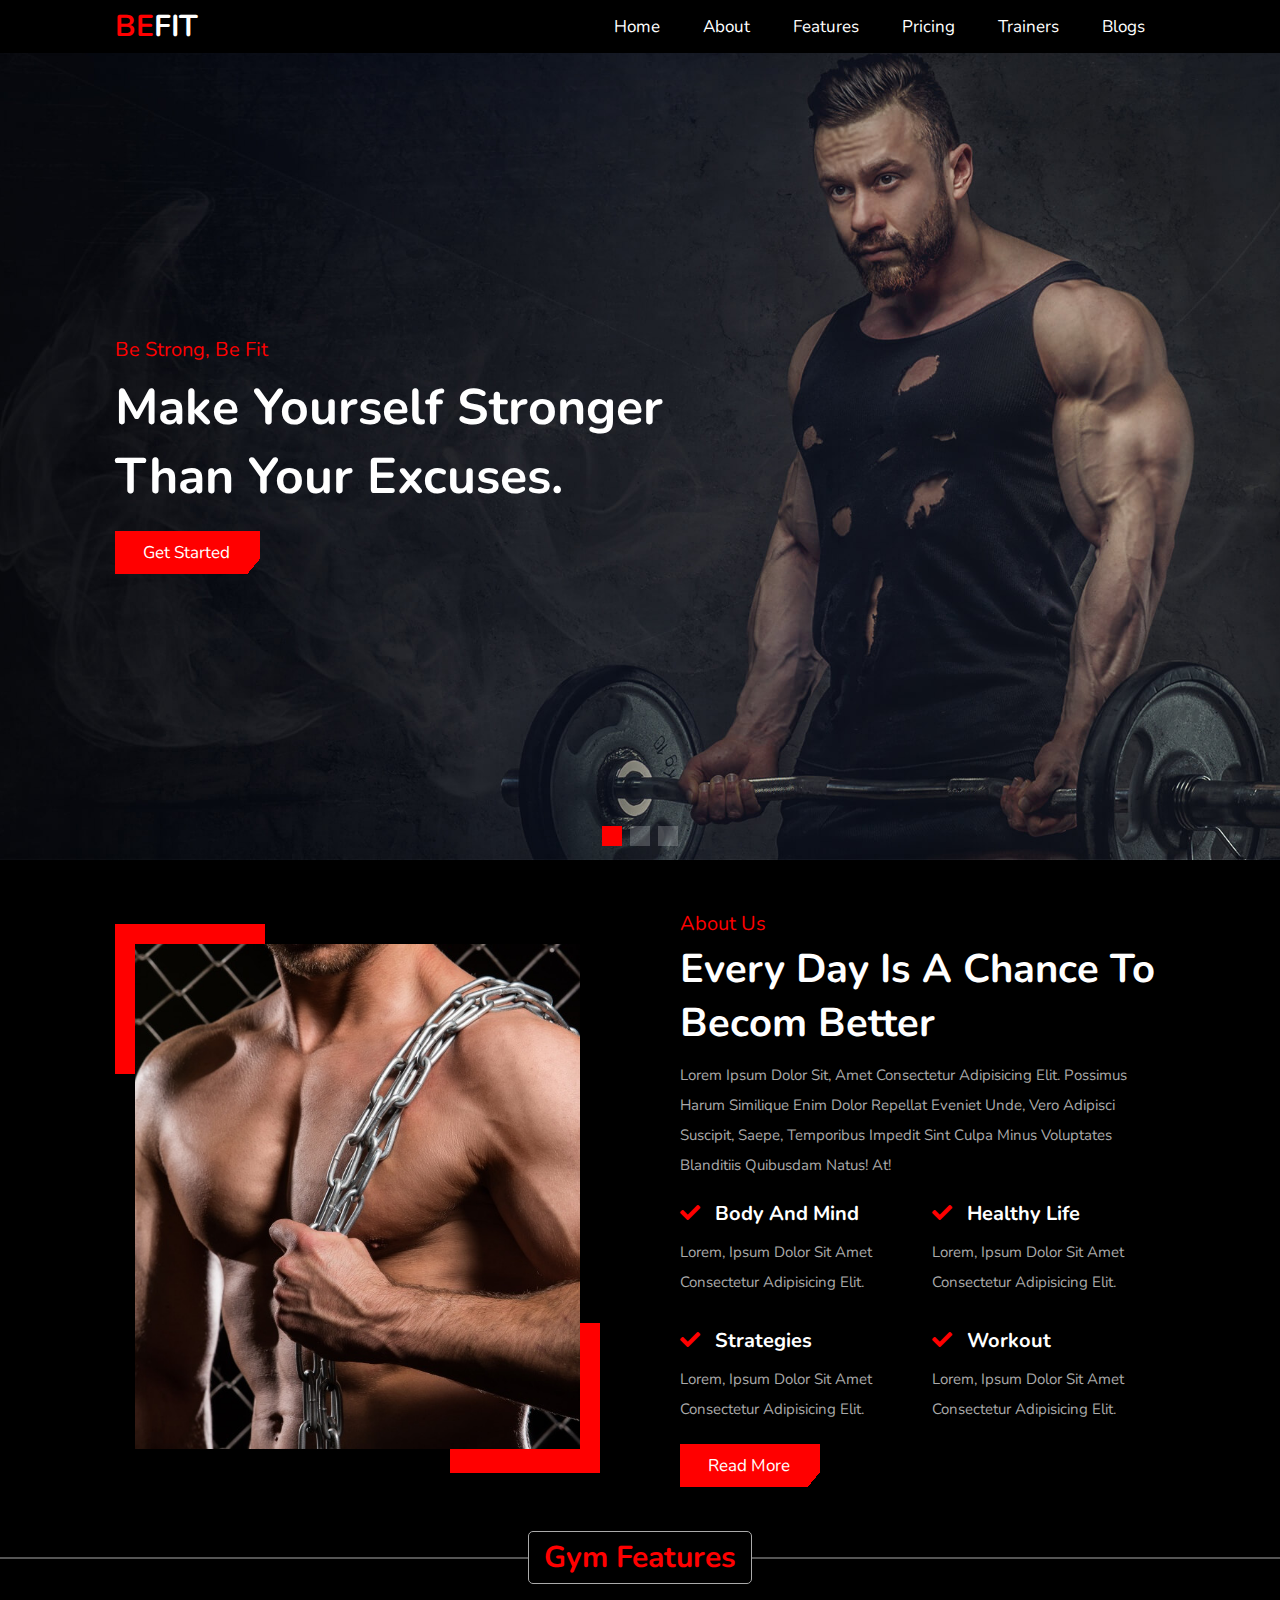
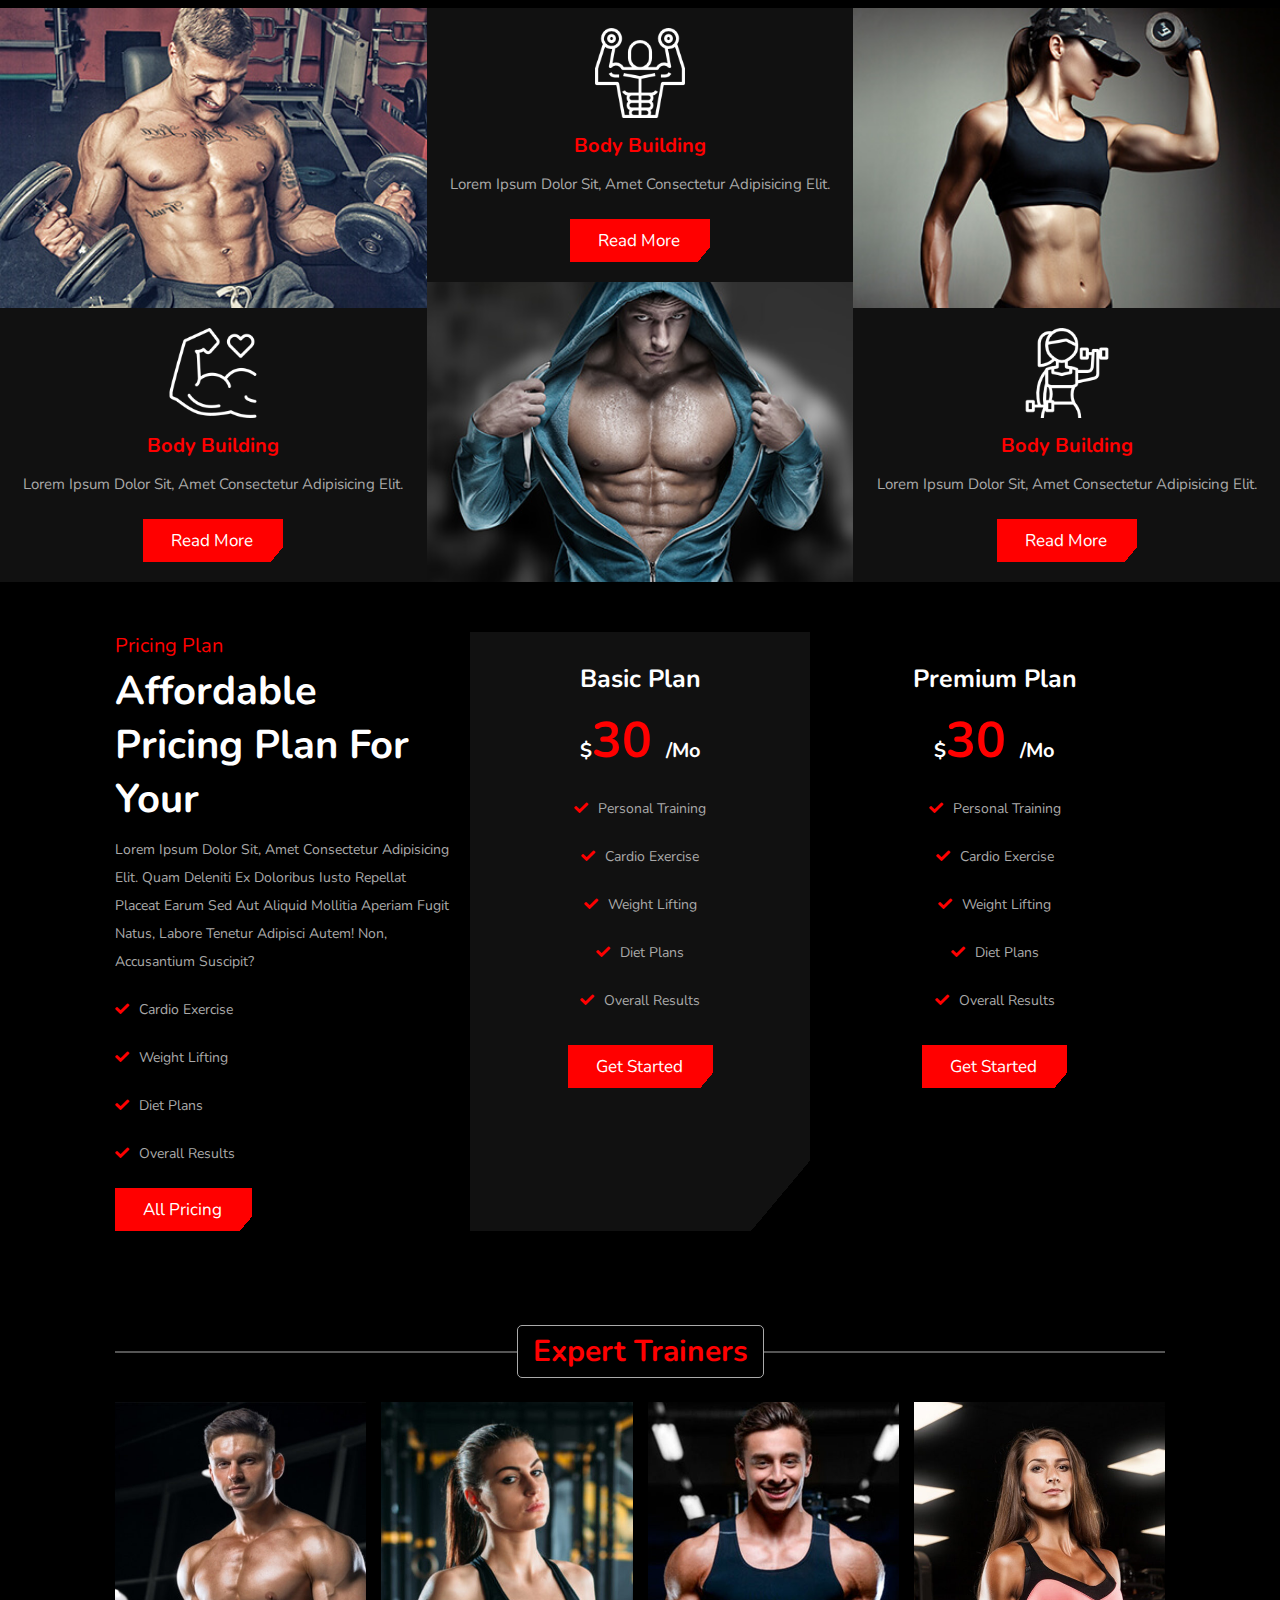
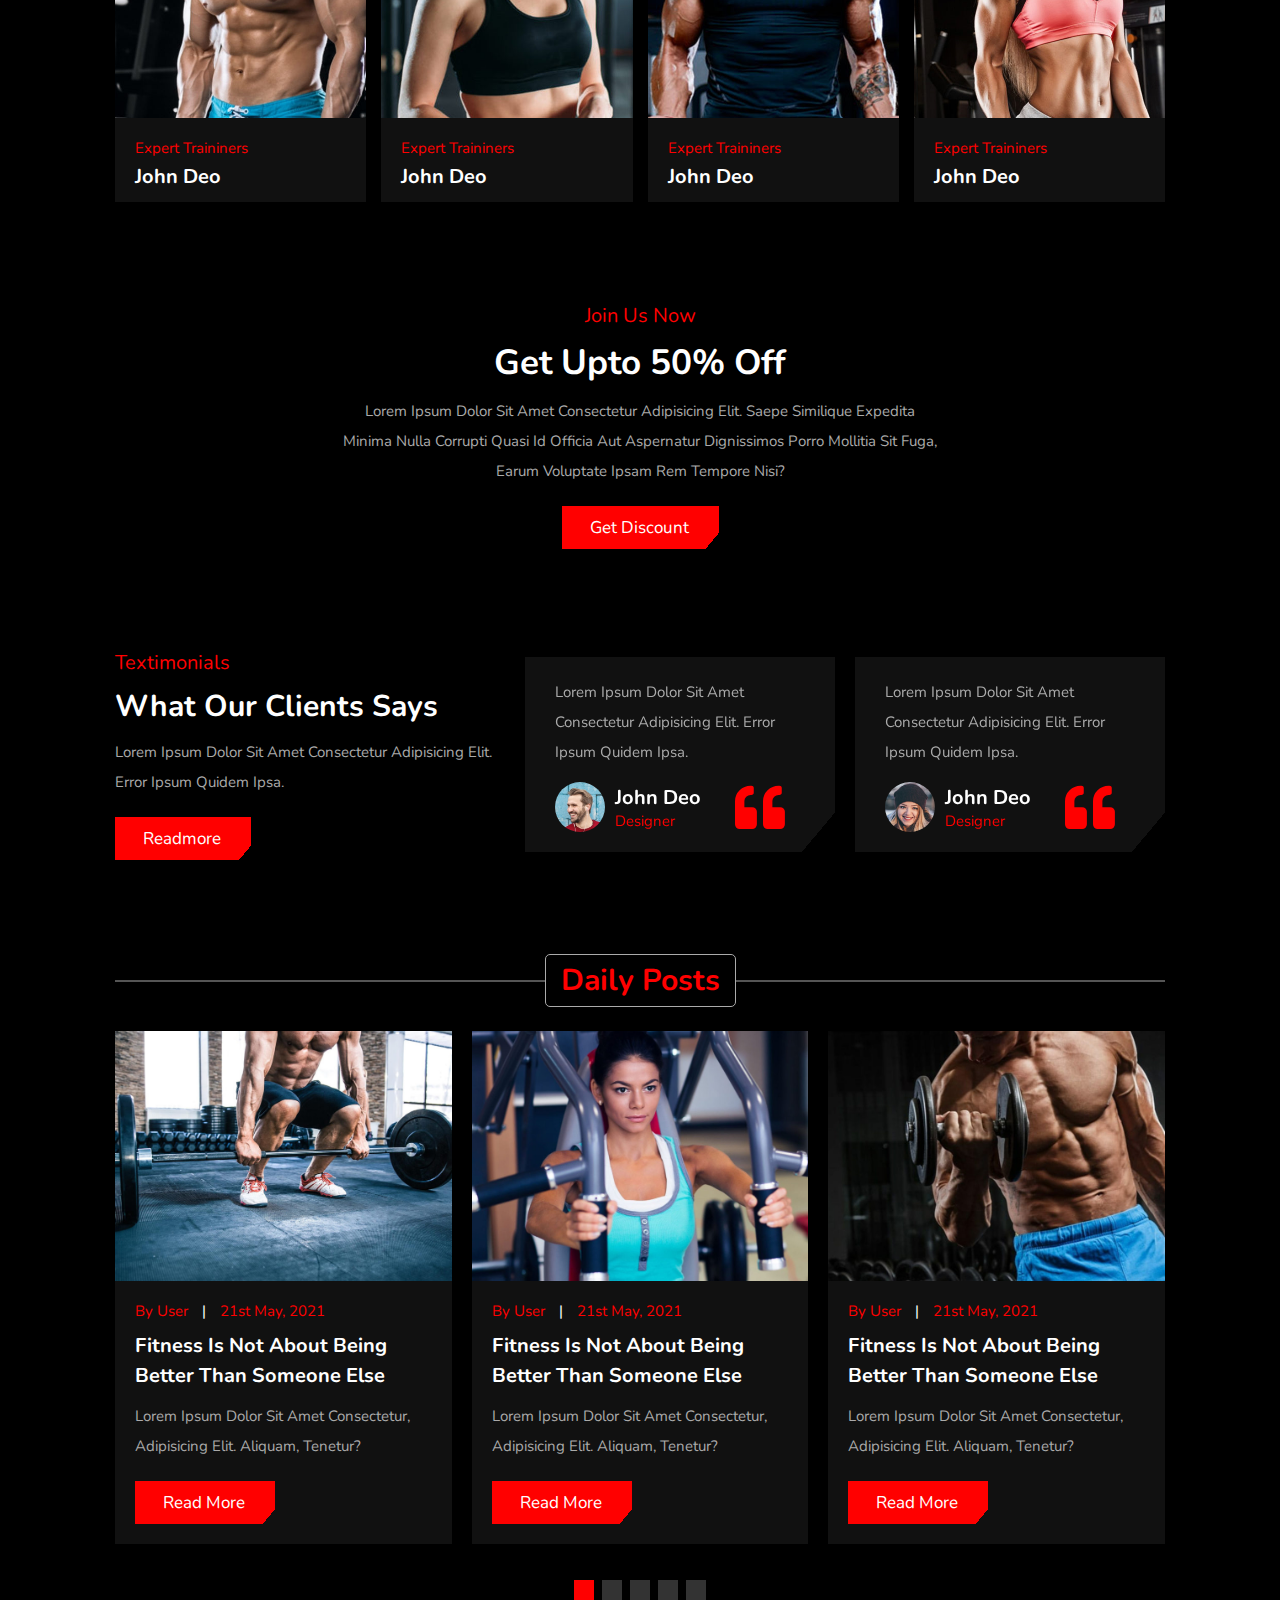
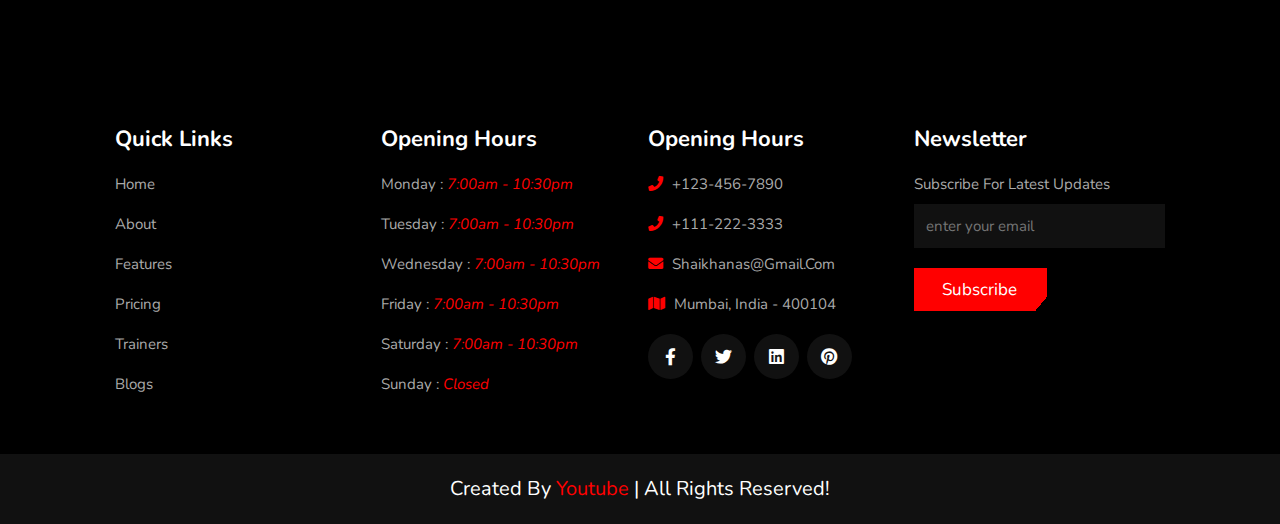
<file: landing/index.html>
<!DOCTYPE html>
<html lang="en">

<head>
  <meta charset="UTF-8" />
  <meta http-equiv="X-UA-Compatible" content="IE=edge" />
  <meta name="viewport" content="width=device-width, initial-scale=1.0" />
  <title>Document</title>

  <!-- font awesome cdn link  -->
  <link rel="stylesheet" href="https://cdnjs.cloudflare.com/ajax/libs/font-awesome/5.15.4/css/all.min.css" />
  <!-- Swiper cdn link  -->
  <link rel="stylesheet" href="https://unpkg.com/swiper@8/swiper-bundle.min.css" />
  <!-- css  -->
  <link rel="stylesheet" href="css/style.css" />
</head>

<body>
  <!-- header section starts      -->

  <header class="header">
    <a href="#" class="logo"> <span>BE</span>FIT </a>

    <div id="menu-btn" class="fas fa-bars"></div>

    <nav class="navbar">
      <a href="#home">home</a>
      <a href="#about">about</a>
      <a href="#features">features</a>
      <a href="#pricing">pricing</a>
      <a href="#trainers">trainers</a>
      <a href="#blogs">blogs</a>
    </nav>
  </header>

  <!-- header section ends     -->

  <!-- home section starts  -->

  <section class="home" id="home">
    <div class="swiper home-slider">
      <div class="swiper-wrapper">
        <div class="swiper-slide slide" style="background: url(images/home-bg-1.jpg) no-repeat">
          <div class="content">
            <span>be strong, be fit</span>
            <h3>Make yourself stronger than your excuses.</h3>
            <a href="#" class="btn">get started</a>
          </div>
        </div>

        <div class="swiper-slide slide" style="background: url(images/home-bg-2.jpg) no-repeat">
          <div class="content">
            <span>be strong, be fit</span>
            <h3>Make yourself stronger than your excuses.</h3>
            <a href="#" class="btn">get started</a>
          </div>
        </div>

        <div class="swiper-slide slide" style="background: url(images/home-bg-3.jpg) no-repeat">
          <div class="content">
            <span>be strong, be fit</span>
            <h3>Make yourself stronger than your excuses.</h3>
            <a href="#" class="btn">get started</a>
          </div>
        </div>
      </div>

      <div class="swiper-pagination"></div>
    </div>
  </section>

  <!-- home section ends -->

  <!-- about section starts  -->

  <section class="about" id="about">

    <div class="image">
      <img src="images/about-img.jpg" alt="">
    </div>

    <div class="content">
      <span>about us</span>
      <h3 class="title">Every day is a chance to becom better</h3>
      <p>Lorem ipsum dolor sit, amet consectetur adipisicing elit. Possimus harum similique enim dolor repellat eveniet
        unde, vero adipisci suscipit, saepe, temporibus impedit sint culpa minus voluptates blanditiis quibusdam natus!
        At!</p>
      <div class="box-container">
        <div class="box">
          <h3><i class="fas fa-check"></i>body and mind</h3>
          <p>Lorem, ipsum dolor sit amet consectetur adipisicing elit.</p>
        </div>
        <div class="box">
          <h3><i class="fas fa-check"></i>healthy life</h3>
          <p>Lorem, ipsum dolor sit amet consectetur adipisicing elit.</p>
        </div>
        <div class="box">
          <h3><i class="fas fa-check"></i>strategies</h3>
          <p>Lorem, ipsum dolor sit amet consectetur adipisicing elit.</p>
        </div>
        <div class="box">
          <h3><i class="fas fa-check"></i>workout</h3>
          <p>Lorem, ipsum dolor sit amet consectetur adipisicing elit.</p>
        </div>
      </div>
      <a href="" class="btn">read more</a>
    </div>

  </section>

  <!-- about section ends  -->

  <!-- features section starts  -->
  <div class="features" id="features">
    <h1 class="heading"><span>gym features</span></h1>
    <div class="box-container">

      <div class="box">
        <div class="image">
          <img src="images/f-img-1.jpg" alt="">
        </div>
        <div class="content">
          <img src="images/icon-1.png" alt="">
          <h3>body building</h3>
          <p>Lorem ipsum dolor sit, amet consectetur adipisicing elit.</p>
          <a href="#" class="btn">read more</a>
        </div>
      </div>

      <div class="box second">
        <div class="image">
          <img src="images/f-img-2.jpg" alt="">
        </div>
        <div class="content">
          <img src="images/icon-2.png" alt="">
          <h3>body building</h3>
          <p>Lorem ipsum dolor sit, amet consectetur adipisicing elit.</p>
          <a href="#" class="btn">read more</a>
        </div>
      </div>

      <div class="box">
        <div class="image">
          <img src="images/f-img-3.jpg" alt="">
        </div>
        <div class="content">
          <img src="images/icon-3.png" alt="">
          <h3>body building</h3>
          <p>Lorem ipsum dolor sit, amet consectetur adipisicing elit.</p>
          <a href="#" class="btn">read more</a>
        </div>
      </div>

    </div>

  </div>
  <!-- features section ends  -->

  <!-- spricing section starts -->

  <section class="pricing" id="pricing">

    <div class="information">
      <span>pricing plan</span>
      <h3>affordable pricing plan for your</h3>
      <p>Lorem ipsum dolor sit, amet consectetur adipisicing elit. Quam deleniti ex doloribus iusto repellat placeat
        earum sed aut aliquid mollitia aperiam fugit natus, labore tenetur adipisci autem! Non, accusantium suscipit?
      </p>
      <p><i class="fas fa-check"></i>cardio exercise</p>
      <p><i class="fas fa-check"></i>weight lifting</p>
      <p><i class="fas fa-check"></i>diet plans</p>
      <p><i class="fas fa-check"></i>overall results</p>
      <a href="#" class="btn">all pricing</a>
    </div>

    <div class="plan basic">
      <h3>basic plan</h3>
      <div class="price"><span>$</span>30 <span>/mo</span></div>
      <div class="list">
        <p><i class="fas fa-check"></i>personal training</p>
        <p><i class="fas fa-check"></i>cardio exercise</p>
        <p><i class="fas fa-check"></i>weight lifting</p>
        <p><i class="fas fa-check"></i>diet plans</p>
        <p><i class="fas fa-check"></i>overall results</p>
      </div>
      <a href="#" class="btn">get started</a>
    </div>


    <div class="plan">
      <h3>premium plan</h3>
      <div class="price"><span>$</span>30 <span>/mo</span></div>
      <div class="list">
        <p><i class="fas fa-check"></i>personal training</p>
        <p><i class="fas fa-check"></i>cardio exercise</p>
        <p><i class="fas fa-check"></i>weight lifting</p>
        <p><i class="fas fa-check"></i>diet plans</p>
        <p><i class="fas fa-check"></i>overall results</p>
      </div>
      <a href="#" class="btn">get started</a>
    </div>
  </section>

  <!-- spricing section ends -->

  <!-- trainers section starts -->

  <section class="trainers" id="trainers">
    <h1 class="heading"><span>expert trainers</span></h1>

    <div class="box-container">

      <div class="box">
        <img src="images/trainer-1.jpg" alt="">
        <div class="content">
          <span>expert traininers</span>
          <h3>john deo</h3>
          <div class="share">
            <a href="#" class="fab fa-facebook-f"></a>
            <a href="#" class="fab fa-twitter"></a>
            <a href="#" class="fab fa-pinterest"></a>
            <a href="#" class="fab fa-linkedin"></a>
          </div>
        </div>
      </div>

      <div class="box">
        <img src="images/trainer-2.jpg" alt="">
        <div class="content">
          <span>expert traininers</span>
          <h3>john deo</h3>
          <div class="share">
            <a href="#" class="fab fa-facebook-f"></a>
            <a href="#" class="fab fa-twitter"></a>
            <a href="#" class="fab fa-pinterest"></a>
            <a href="#" class="fab fa-linkedin"></a>
          </div>
        </div>
      </div>

      <div class="box">
        <img src="images/trainer-3.jpg" alt="">
        <div class="content">
          <span>expert traininers</span>
          <h3>john deo</h3>
          <div class="share">
            <a href="#" class="fab fa-facebook-f"></a>
            <a href="#" class="fab fa-twitter"></a>
            <a href="#" class="fab fa-pinterest"></a>
            <a href="#" class="fab fa-linkedin"></a>
          </div>
        </div>
      </div>

      <div class="box">
        <img src="images/trainer-4.jpg" alt="">
        <div class="content">
          <span>expert traininers</span>
          <h3>john deo</h3>
          <div class="share">
            <a href="#" class="fab fa-facebook-f"></a>
            <a href="#" class="fab fa-twitter"></a>
            <a href="#" class="fab fa-pinterest"></a>
            <a href="#" class="fab fa-linkedin"></a>
          </div>
        </div>
      </div>

    </div>
  </section>

  <!-- trainers section ends -->

  <!-- baner section starts -->
  <section class="banner">

    <span>join us now</span>
    <h3>get upto 50% off</h3>
    <p>Lorem ipsum dolor sit amet consectetur adipisicing elit. Saepe similique expedita minima nulla corrupti quasi id
      officia aut aspernatur dignissimos porro mollitia sit fuga, earum voluptate ipsam rem tempore nisi?</p>
    <a href="#" class="btn">get discount</a>

  </section>

  <!-- baner section ends -->

  <!-- review section starts  -->

  <section class="review">

    <div class="information">
      <span>textimonials</span>
      <h3>what our clients says</h3>
      <p>Lorem ipsum dolor sit amet consectetur adipisicing elit. Error ipsum quidem ipsa.</p>
      <a href="#" class="btn">readmore</a>
    </div>

    <div class="swiper review-slider">
      <div class="swiper-wrapper">

        <div class="swiper-slide slide">
          <p>Lorem ipsum dolor sit amet consectetur adipisicing elit. Error ipsum quidem ipsa.</p>
          <div class="user">
            <img src="images/pic-1.png" alt="">
            <div class="info">
              <h3>john deo</h3>
              <span>designer</span>
            </div>
            <i class="fas fa-quote-left"></i>
          </div>
        </div>

        <div class="swiper-slide slide">
          <p>Lorem ipsum dolor sit amet consectetur adipisicing elit. Error ipsum quidem ipsa.</p>
          <div class="user">
            <img src="images/pic-2.png" alt="">
            <div class="info">
              <h3>john deo</h3>
              <span>designer</span>
            </div>
            <i class="fas fa-quote-left"></i>
          </div>
        </div>

        <div class="swiper-slide slide">
          <p>Lorem ipsum dolor sit amet consectetur adipisicing elit. Error ipsum quidem ipsa.</p>
          <div class="user">
            <img src="images/pic-3.png" alt="">
            <div class="info">
              <h3>john deo</h3>
              <span>designer</span>
            </div>
            <i class="fas fa-quote-left"></i>
          </div>
        </div>

        <div class="swiper-slide slide">
          <p>Lorem ipsum dolor sit amet consectetur adipisicing elit. Error ipsum quidem ipsa.</p>
          <div class="user">
            <img src="images/pic-4.png" alt="">
            <div class="info">
              <h3>john deo</h3>
              <span>designer</span>
            </div>
            <i class="fas fa-quote-left"></i>
          </div>
        </div>

      </div>
    </div>

  </section>

  <!-- review section ends  -->

  <!-- blogs section ends  -->

  <section class="blogs" id="blogs">

    <h1 class="heading"> <span>daily posts</span> </h1>

    <div class="swiper blogs-slider">

      <div class="swiper-wrapper">

        <div class="swiper-slide slide">
          <div class="image">
            <img src="images/blog-1.jpg" alt="">
          </div>
          <div class="content">
            <div class="link"> <a href="#">by user</a> <span>|</span> <a href="#">21st may, 2021</a> </div>
            <h3>fitness is not about being better than someone else</h3>
            <p>Lorem ipsum dolor sit amet consectetur, adipisicing elit. Aliquam, tenetur?</p>
            <a href="#" class="btn">read more</a>
          </div>
        </div>

        <div class="swiper-slide slide">
          <div class="image">
            <img src="images/blog-2.jpg" alt="">
          </div>
          <div class="content">
            <div class="link"> <a href="#">by user</a> <span>|</span> <a href="#">21st may, 2021</a> </div>
            <h3>fitness is not about being better than someone else</h3>
            <p>Lorem ipsum dolor sit amet consectetur, adipisicing elit. Aliquam, tenetur?</p>
            <a href="#" class="btn">read more</a>
          </div>
        </div>

        <div class="swiper-slide slide">
          <div class="image">
            <img src="images/blog-3.jpg" alt="">
          </div>
          <div class="content">
            <div class="link"> <a href="#">by user</a> <span>|</span> <a href="#">21st may, 2021</a> </div>
            <h3>fitness is not about being better than someone else</h3>
            <p>Lorem ipsum dolor sit amet consectetur, adipisicing elit. Aliquam, tenetur?</p>
            <a href="#" class="btn">read more</a>
          </div>
        </div>

        <div class="swiper-slide slide">
          <div class="image">
            <img src="images/blog-4.jpg" alt="">
          </div>
          <div class="content">
            <div class="link"> <a href="#">by user</a> <span>|</span> <a href="#">21st may, 2021</a> </div>
            <h3>fitness is not about being better than someone else</h3>
            <p>Lorem ipsum dolor sit amet consectetur, adipisicing elit. Aliquam, tenetur?</p>
            <a href="#" class="btn">read more</a>
          </div>
        </div>

        <div class="swiper-slide slide">
          <div class="image">
            <img src="images/blog-5.jpg" alt="">
          </div>
          <div class="content">
            <div class="link"> <a href="#">by user</a> <span>|</span> <a href="#">21st may, 2021</a> </div>
            <h3>fitness is not about being better than someone else</h3>
            <p>Lorem ipsum dolor sit amet consectetur, adipisicing elit. Aliquam, tenetur?</p>
            <a href="#" class="btn">read more</a>
          </div>
        </div>

      </div>

      <div class="swiper-pagination"></div>

    </div>

  </section>

  <!-- blogs section ends  -->

  <!-- footer section starts  -->

  <section class="footer">
    <div class="box-container">

      <div class="box">
        <h3>quick links</h3>
        <a class="links" href="#home">home</a>
        <a class="links" href="#about">about</a>
        <a class="links" href="#features">features</a>
        <a class="links" href="#pricing">pricing</a>
        <a class="links" href="#trainers">trainers</a>
        <a class="links" href="#blogs">blogs</a>
      </div>

      <div class="box">
        <h3>opening hours</h3>
        <p> monday : <i> 7:00am - 10:30pm </i> </p>
        <p> tuesday : <i> 7:00am - 10:30pm </i> </p>
        <p> wednesday : <i> 7:00am - 10:30pm </i> </p>
        <p> friday : <i> 7:00am - 10:30pm </i> </p>
        <p> saturday : <i> 7:00am - 10:30pm </i> </p>
        <p> sunday : <i> closed </i> </p>
      </div>

      <div class="box">
        <h3>opening hours</h3>
        <p> <i class="fas fa-phone"></i> +123-456-7890 </p>
        <p> <i class="fas fa-phone"></i> +111-222-3333 </p>
        <p> <i class="fas fa-envelope"></i> shaikhanas@gmail.com </p>
        <p> <i class="fas fa-map"></i> mumbai, india - 400104 </p>
        <div class="share">
          <a href="#" class="fab fa-facebook-f"></a>
          <a href="#" class="fab fa-twitter"></a>
          <a href="#" class="fab fa-linkedin"></a>
          <a href="#" class="fab fa-pinterest"></a>
        </div>
      </div>

      <div class="box">
        <h3>newsletter</h3>
        <p>subscribe for latest updates</p>
        <form action="">
          <input type="email" name="" class="email" placeholder="enter your email" id="">
          <input type="submit" value="subscribe" class="btn">
        </form>
      </div>


    </div>
  </section>
  <div class="credit"> created by <span>Youtube</span> | all rights reserved! </div>

  <!-- footer section ends  -->


  <!-- swiper js  -->
  <script src="https://unpkg.com/swiper@8/swiper-bundle.min.js"></script>
  <!-- js  -->
  <script src="js/script.js"></script>
</body>

</html>
</file>
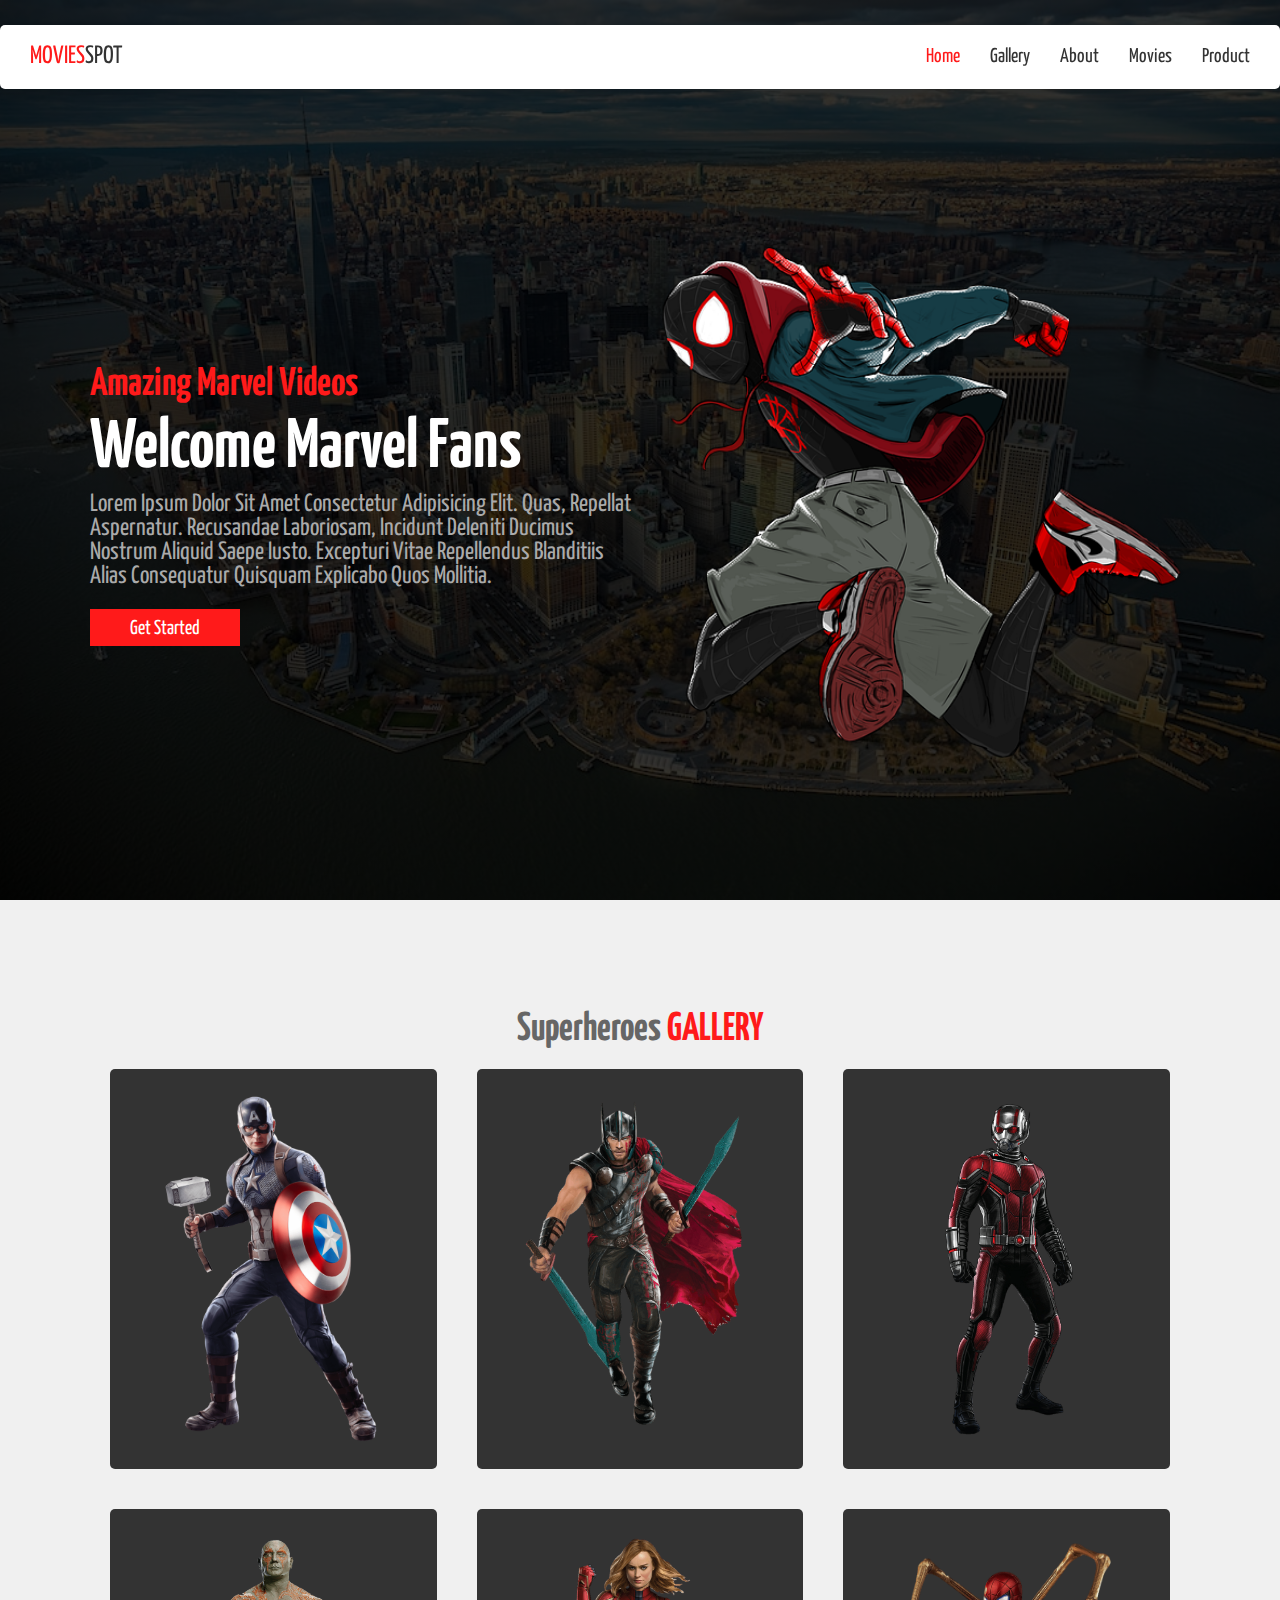
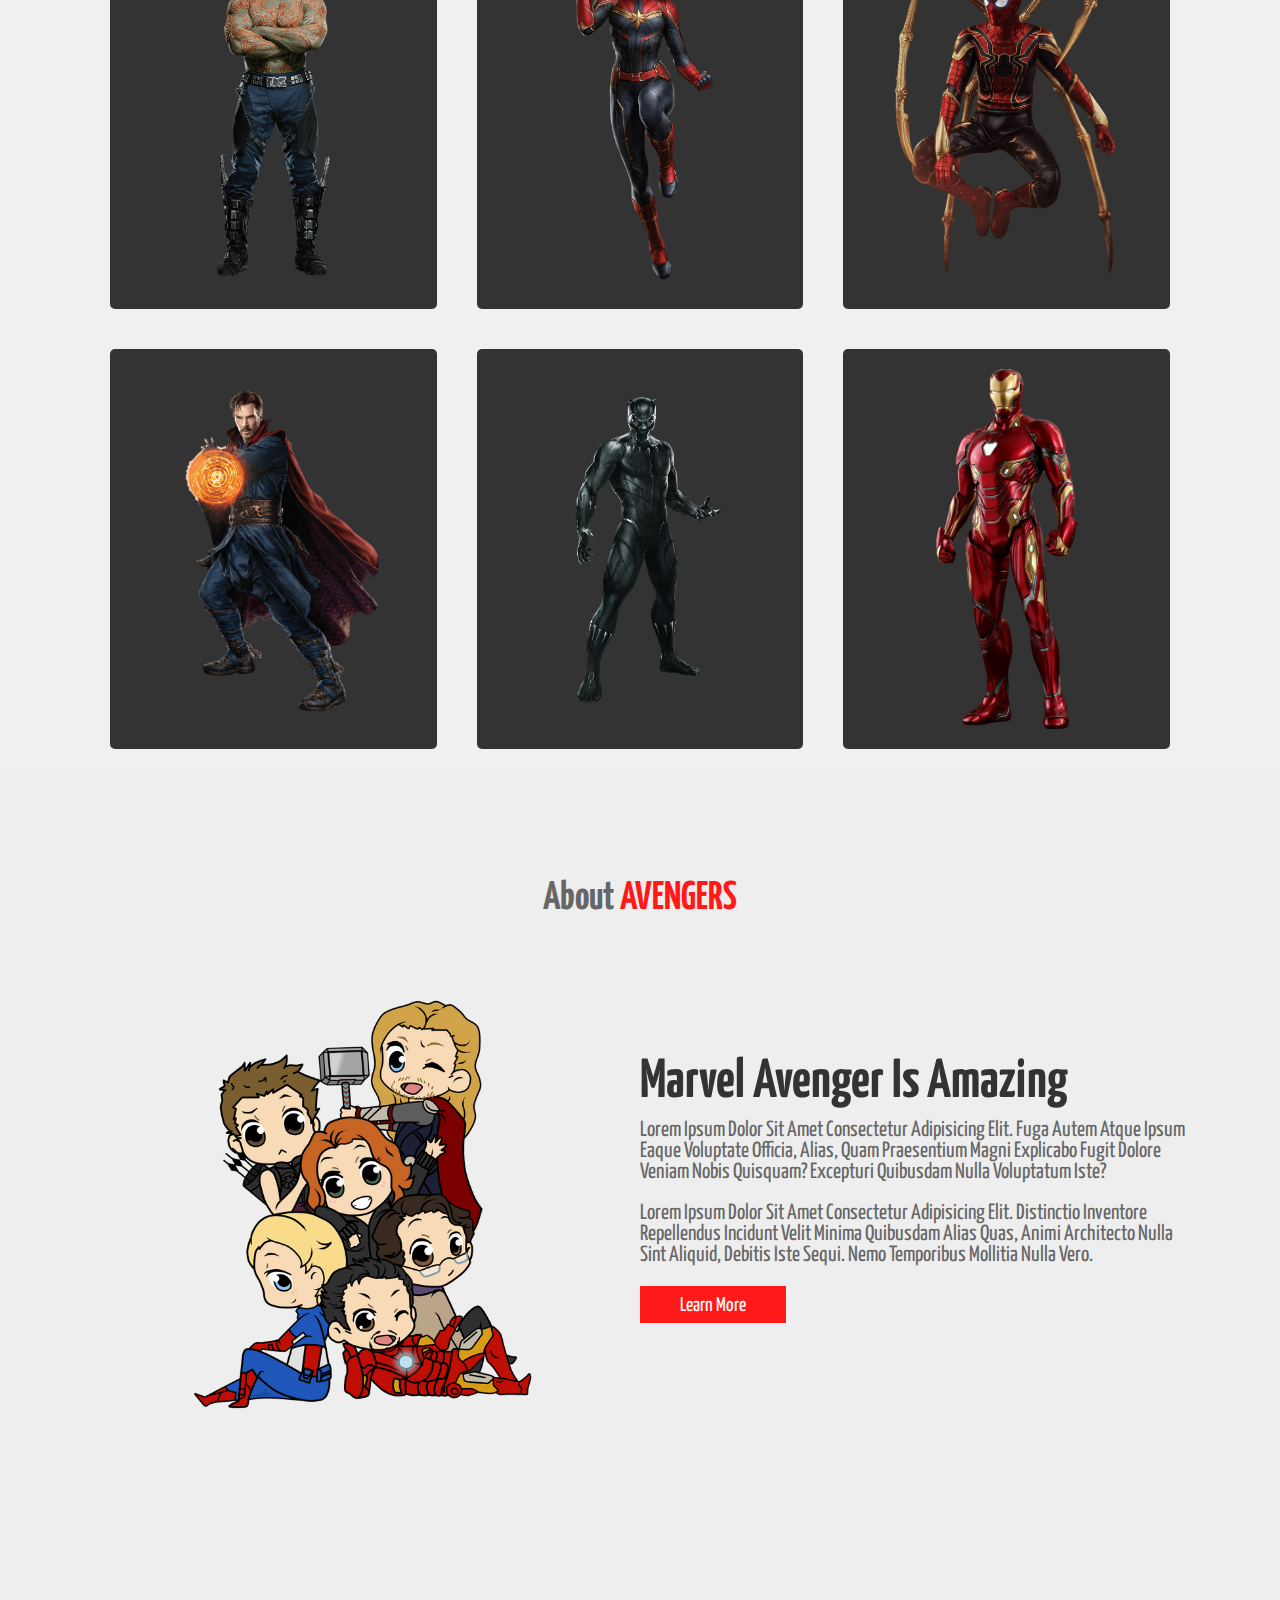
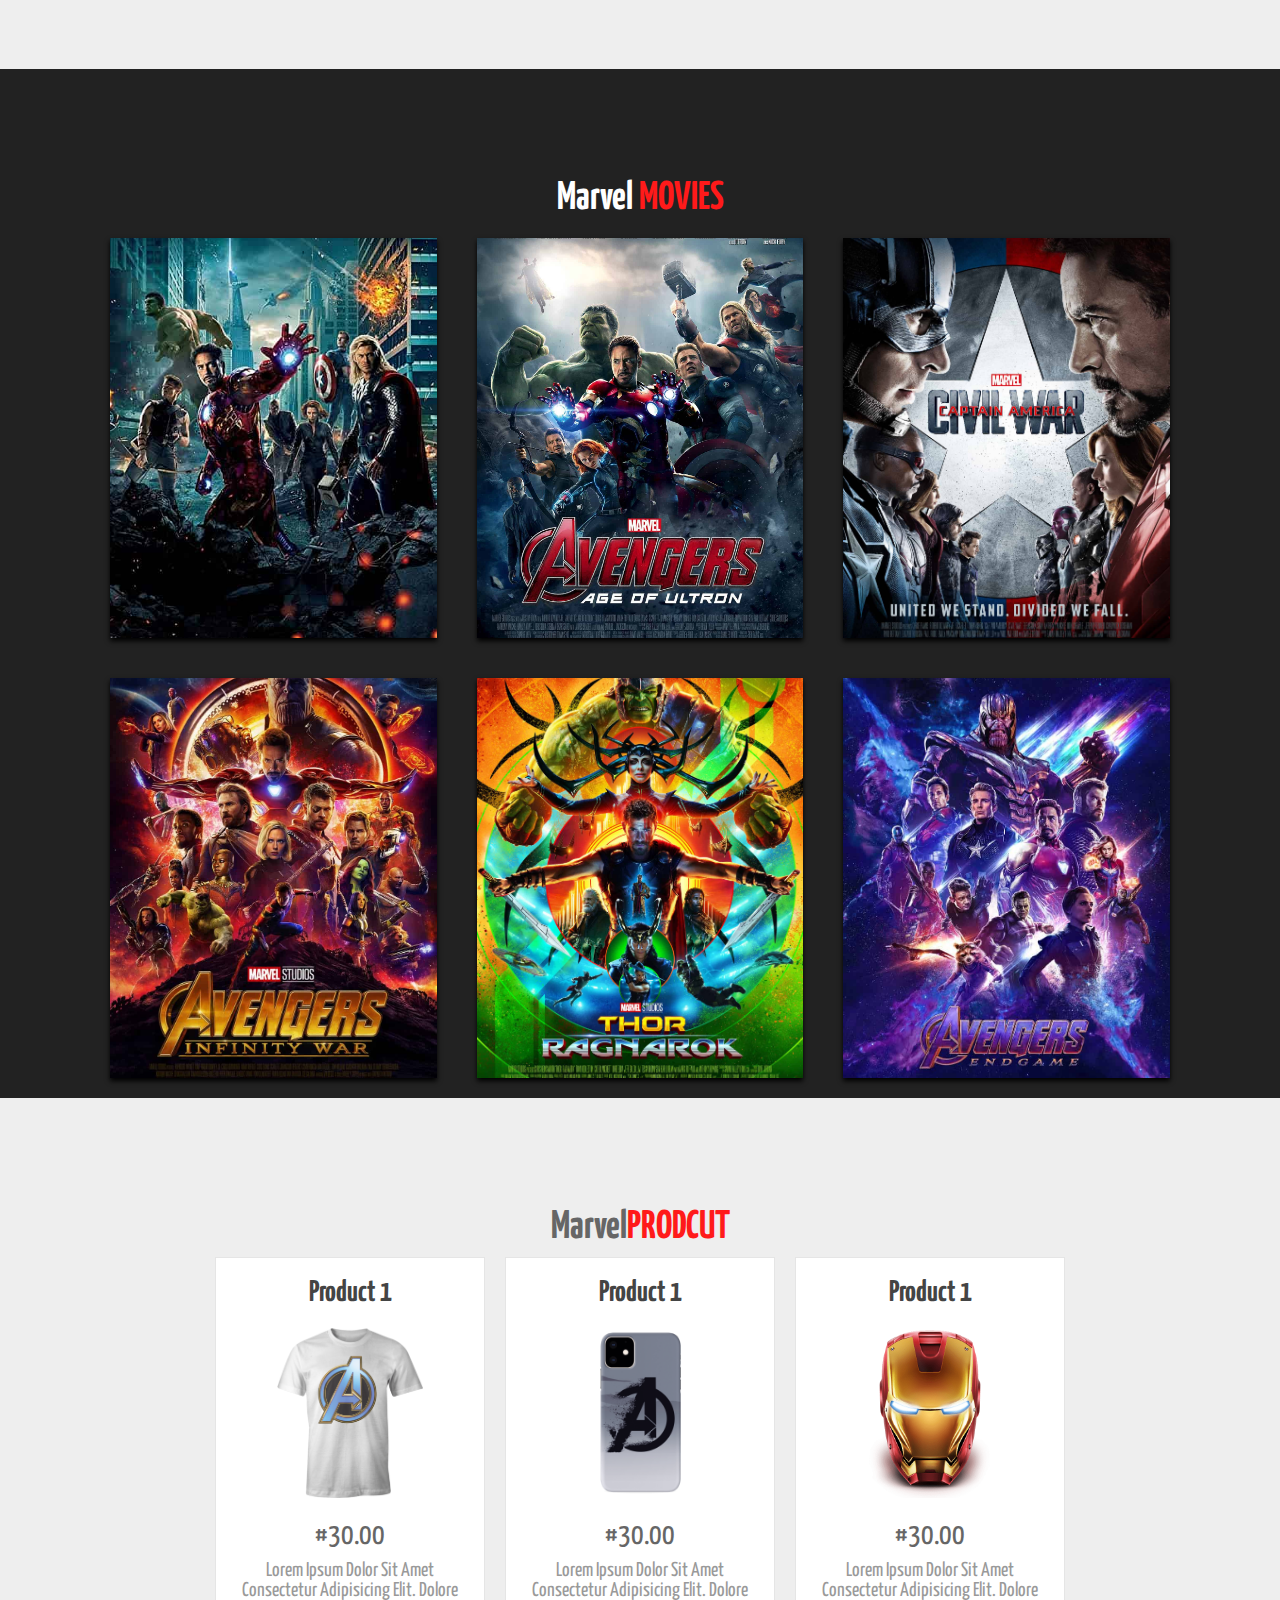
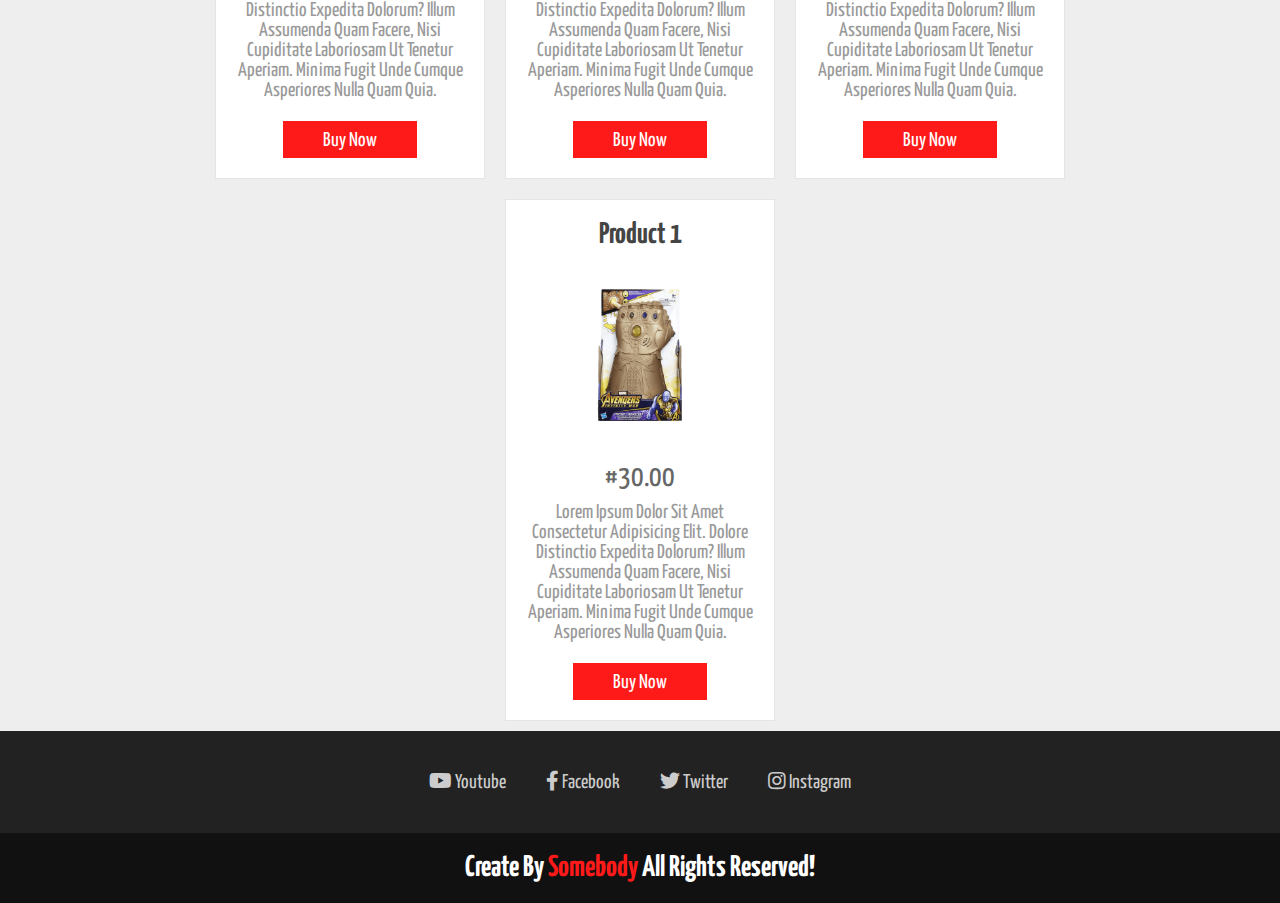
<file: marvel/index.html>
<!DOCTYPE html>
<html lang="en">
<head>
    <meta charset="UTF-8">
    <meta http-equiv="X-UA-Compatible" content="IE=edge">
    <meta name="viewport" content="width=device-width, initial-scale=1.0">
    <title>Marvel Fans</title>
    <link rel="stylesheet" href="https://cdnjs.cloudflare.com/ajax/libs/font-awesome/5.15.4/css/all.min.css">
    <link rel="stylesheet" href="css/style.css">
    <link rel="shortcut icon" type="image/png" href="img/icon-title.png"/>
</head>
<body>
   <header>
        <a href="#" class="logo"><span>MOVIES</span>SPOT</a>

        <div id="menu" class="fas fa-bars"></div>

        <nav class="navbar">
            <ul>
                <li><a class="active" href="#home">home</a></li>
                <li><a href="#gallery">gallery</a></li>
                <li><a href="#about">about</a></li>
                <li><a href="#movies">movies</a></li>
                <li><a href="#product">product</a></li>
            </ul>
        </nav>
   </header>

   <section class="home" id="home">

    <div class="content">
           <h3>amazing marvel videos</h3>
           <h1>welcome marvel fans</h1>
           <p>Lorem ipsum dolor sit amet consectetur adipisicing elit. Quas, repellat aspernatur. Recusandae laboriosam, incidunt deleniti ducimus nostrum aliquid saepe iusto. Excepturi vitae repellendus blanditiis alias consequatur quisquam explicabo quos mollitia.</p>
           <a href="#" class="btn">get started</a>
       </div>

       <div class="image">
           <img src="img/index4.png" alt="">
       </div>

   </section>

   <section class="gallery" id="gallery">
        <h1 class="heading"><span>superheroes </span>gallery</h1>

        <div class="box-container">
            <div class="box">
                <img src="img/img1-min.png" alt="">
                <div class="info">
                    <h3>captain america</h3>
                    <p>Lorem ipsum dolor, sit amet consectetur adipisicing elit. Rerum, harum.</p>
                    <a href="#" class="btn">learn more</a>
                </div>
            </div>
        
            <div class="box">
                <img src="img/img2-min.png" alt="">
                <div class="info">
                    <h3>thor</h3>
                    <p>Lorem ipsum dolor, sit amet consectetur adipisicing elit. Rerum, harum.</p>
                    <a href="#" class="btn">learn more</a>
                </div>
            </div>
        
            <div class="box">
                <img src="img/img3-min.png" alt="">
                <div class="info">
                    <h3>ant-man</h3>
                    <p>Lorem ipsum dolor, sit amet consectetur adipisicing elit. Rerum, harum.</p>
                    <a href="#" class="btn">learn more</a>
                </div>
            </div>
        
            <div class="box">
                <img src="img/img4-min.png" alt="">
                <div class="info">
                    <h3>drax</h3>
                    <p>Lorem ipsum dolor, sit amet consectetur adipisicing elit. Rerum, harum.</p>
                    <a href="#" class="btn">learn more</a>
                </div>
            </div>
        
            <div class="box">
                <img src="img/img5-min.png" alt="">
                <div class="info">
                    <h3>captain marvel</h3>
                    <p>Lorem ipsum dolor, sit amet consectetur adipisicing elit. Rerum, harum.</p>
                    <a href="#" class="btn">learn more</a>
                </div>
            </div>
        
            <div class="box">
                <img src="img/img6-min.png" alt="">
                <div class="info">
                    <h3>spider-man</h3>
                    <p>Lorem ipsum dolor, sit amet consectetur adipisicing elit. Rerum, harum.</p>
                    <a href="#" class="btn">learn more</a>
                </div>
            </div>
        
            <div class="box">
                <img src="img/img7-min.png" alt="">
                <div class="info">
                    <h3>doctor strange</h3>
                    <p>Lorem ipsum dolor, sit amet consectetur adipisicing elit. Rerum, harum.</p>
                    <a href="#" class="btn">learn more</a>
                </div>
            </div>
        
            <div class="box">
                <img src="img/img8-min.png" alt="">
                <div class="info">
                    <h3>black panther</h3>
                    <p>Lorem ipsum dolor, sit amet consectetur adipisicing elit. Rerum, harum.</p>
                    <a href="#" class="btn">learn more</a>
                </div>
            </div>
        
            <div class="box">
                <img src="img/img9-min.png" alt="">
                <div class="info">
                    <h3>iron-man</h3>
                    <p>Lorem ipsum dolor, sit amet consectetur adipisicing elit. Rerum, harum.</p>
                    <a href="#" class="btn">learn more</a>
                </div>
            </div>
        </div>
   </section>

   <section class="about" id="about">
       <h1 class="heading"><span>about</span> avengers</h1>
       <div class="row">
           <div class="image">
               <img src="img/about-img-min.png" alt="">
           </div>
           <div class="content">
               <h3>Marvel avenger is amazing</h3>
               <p>Lorem ipsum dolor sit amet consectetur adipisicing elit. Fuga autem atque ipsum eaque voluptate officia, alias, quam praesentium magni explicabo fugit dolore veniam nobis quisquam? Excepturi quibusdam nulla voluptatum iste?</p>
               <p>Lorem ipsum dolor sit amet consectetur adipisicing elit. Distinctio inventore repellendus incidunt velit minima quibusdam alias quas, animi architecto nulla sint aliquid, debitis iste sequi. Nemo temporibus mollitia nulla vero.</p>
               <a href="#" class="btn">learn more</a>
           </div>
       </div>
   </section>

   <section class="movies" id="movies">
        <h1 class="heading"><span>marvel</span> movies</h1>

        <div class="box-container">

            <div class="box">
                <img src="img/m1-min.jpg" alt="">
                <div class="info">
                    <h3>marvel bla bla</h3>
                    <span>action</span>
                    <div class="stars">
                        <i class="fas fa-star"></i>
                        <i class="fas fa-star"></i>
                        <i class="fas fa-star"></i>
                        <i class="fas fa-star"></i>
                        <i class="fas fa-star"></i>
                    </div>
                    <p>Lorem, ipsum dolor sit amet consectetur adipisicing elit. Quam debitis nulla quas quod sint modi hic perferendis ut, laboriosam qui aut aliquid, ratione maxime soluta. Fuga necessitatibus est vel? Quos.</p>
                    <a href="#" class="btn">Watch Now</a>
                </div>
            </div>

            <div class="box">
                <img src="img/m2-min.jpg" alt="">
                <div class="info">
                    <h3>marvel bla bla</h3>
                    <span>action</span>
                    <div class="stars">
                        <i class="fas fa-star"></i>
                        <i class="fas fa-star"></i>
                        <i class="fas fa-star"></i>
                        <i class="fas fa-star"></i>
                        <i class="fas fa-star"></i>
                    </div>
                    <p>Lorem, ipsum dolor sit amet consectetur adipisicing elit. Quam debitis nulla quas quod sint modi hic perferendis ut, laboriosam qui aut aliquid, ratione maxime soluta. Fuga necessitatibus est vel? Quos.</p>
                    <a href="#" class="btn">Watch Now</a>
                </div>
            </div>

            <div class="box">
                <img src="img/m3-min.jpg" alt="">
                <div class="info">
                    <h3>marvel bla bla</h3>
                    <span>action</span>
                    <div class="stars">
                        <i class="fas fa-star"></i>
                        <i class="fas fa-star"></i>
                        <i class="fas fa-star"></i>
                        <i class="fas fa-star"></i>
                        <i class="fas fa-star"></i>
                    </div>
                    <p>Lorem, ipsum dolor sit amet consectetur adipisicing elit. Quam debitis nulla quas quod sint modi hic perferendis ut, laboriosam qui aut aliquid, ratione maxime soluta. Fuga necessitatibus est vel? Quos.</p>
                    <a href="#" class="btn">Watch Now</a>
                </div>
            </div>

            <div class="box">
                <img src="img/m4-min.jpg" alt="">
                <div class="info">
                    <h3>marvel bla bla</h3>
                    <span>action</span>
                    <div class="stars">
                        <i class="fas fa-star"></i>
                        <i class="fas fa-star"></i>
                        <i class="fas fa-star"></i>
                        <i class="fas fa-star"></i>
                        <i class="fas fa-star"></i>
                    </div>
                    <p>Lorem, ipsum dolor sit amet consectetur adipisicing elit. Quam debitis nulla quas quod sint modi hic perferendis ut, laboriosam qui aut aliquid, ratione maxime soluta. Fuga necessitatibus est vel? Quos.</p>
                    <a href="#" class="btn">Watch Now</a>
                </div>
            </div>

            <div class="box">
                <img src="img/m5-min.jpg" alt="">
                <div class="info">
                    <h3>marvel bla bla</h3>
                    <span>action</span>
                    <div class="stars">
                        <i class="fas fa-star"></i>
                        <i class="fas fa-star"></i>
                        <i class="fas fa-star"></i>
                        <i class="fas fa-star"></i>
                        <i class="fas fa-star"></i>
                    </div>
                    <p>Lorem, ipsum dolor sit amet consectetur adipisicing elit. Quam debitis nulla quas quod sint modi hic perferendis ut, laboriosam qui aut aliquid, ratione maxime soluta. Fuga necessitatibus est vel? Quos.</p>
                    <a href="#" class="btn">Watch Now</a>
                </div>
            </div>

            <div class="box">
                <img src="img/m6-min.jpg" alt="">
                <div class="info">
                    <h3>marvel bla bla</h3>
                    <span>action</span>
                    <div class="stars">
                        <i class="fas fa-star"></i>
                        <i class="fas fa-star"></i>
                        <i class="fas fa-star"></i>
                        <i class="fas fa-star"></i>
                        <i class="fas fa-star"></i>
                    </div>
                    <p>Lorem, ipsum dolor sit amet consectetur adipisicing elit. Quam debitis nulla quas quod sint modi hic perferendis ut, laboriosam qui aut aliquid, ratione maxime soluta. Fuga necessitatibus est vel? Quos.</p>
                    <a href="#" class="btn">Watch Now</a>
                </div>
            </div>
        </div>

   </section>

   <section class="product" id="product">
    <h1 class="heading"><span>marvel</span>prodcut</h1>

    <div class="box-container">
        <div class="box">
            <h3>product 1</h3>
            <img src="img/p1-min.png" alt="">
            <div class="price">#30.00</div>
            <p>Lorem ipsum dolor sit amet consectetur adipisicing elit. Dolore distinctio expedita dolorum? Illum assumenda quam facere, nisi cupiditate laboriosam ut tenetur aperiam. Minima fugit unde cumque asperiores nulla quam quia.</p>
            <a href="#" class="btn">Buy Now</a>
        </div>

        <div class="box">
            <h3>product 1</h3>
            <img src="img/p2-min.png" alt="">
            <div class="price">#30.00</div>
            <p>Lorem ipsum dolor sit amet consectetur adipisicing elit. Dolore distinctio expedita dolorum? Illum assumenda quam facere, nisi cupiditate laboriosam ut tenetur aperiam. Minima fugit unde cumque asperiores nulla quam quia.</p>
            <a href="#" class="btn">Buy Now</a>
        </div>

        <div class="box">
            <h3>product 1</h3>
            <img src="img/p3-min.png" alt="">
            <div class="price">#30.00</div>
            <p>Lorem ipsum dolor sit amet consectetur adipisicing elit. Dolore distinctio expedita dolorum? Illum assumenda quam facere, nisi cupiditate laboriosam ut tenetur aperiam. Minima fugit unde cumque asperiores nulla quam quia.</p>
            <a href="#" class="btn">Buy Now</a>
        </div>

        <div class="box">
            <h3>product 1</h3>
            <img src="img/p4-min.png" alt="">
            <div class="price">#30.00</div>
            <p>Lorem ipsum dolor sit amet consectetur adipisicing elit. Dolore distinctio expedita dolorum? Illum assumenda quam facere, nisi cupiditate laboriosam ut tenetur aperiam. Minima fugit unde cumque asperiores nulla quam quia.</p>
            <a href="#" class="btn">Buy Now</a>
        </div>
    </div>
    
   </section>

   <div class="footer">
       <div class="share">
           <a href="#"> <i class="fab fa-youtube"></i> youtube</a>
           <a href="#"> <i class="fab fa-facebook-f"></i> facebook</a>
           <a href="#"> <i class="fab fa-twitter"></i> twitter</a>
           <a href="#"> <i class="fab fa-instagram"></i> instagram</a>
       </div>

       <h1 class="credit"> create by <a href="#">somebody</a> all rights reserved! </h1>
   </div>

   <a href="#home" class="scroll-top">
    <img src="img/scroll-img-min.png" alt="">
    </a>



    <script src="https://cdnjs.cloudflare.com/ajax/libs/jquery/3.6.0/jquery.min.js"></script>
    <script src="js/script.js"></script>

</body>
</html>
</file>
<file: landing/css/style.css>
@import url("https://fonts.googleapis.com/css2?family=Nunito:wght@200;300;400;600&display=swap");
* {
  font-family: "Nunito", sans-serif;
  margin: 0;
  padding: 0;
  -webkit-box-sizing: border-box;
          box-sizing: border-box;
  text-decoration: none;
  outline: none;
  border: none;
  text-transform: capitalize;
  -webkit-transition: all 0.2s linear;
  transition: all 0.2s linear;
}

html {
  font-size: 62.5%;
  scroll-behavior: smooth;
  scroll-padding-top: 5rem;
  overflow-x: hidden;
}

html::-webkit-scrollbar {
  width: 1rem;
}

html::-webkit-scrollbar-track {
  background: #000;
}

html::-webkit-scrollbar-thumb {
  background: #f00;
}

body {
  background: #000;
}

section {
  padding: 5rem 9%;
}

.btn {
  margin-top: 1rem;
  display: inline-block;
  padding: 1rem 2.8rem;
  padding-right: 3rem;
  background: linear-gradient(130deg, #f00 93%, transparent 90%);
  color: #fff;
  cursor: pointer;
  font-size: 1.7rem;
}

.btn:hover {
  -webkit-transform: scale(1.1);
          transform: scale(1.1);
}

.header {
  position: fixed;
  top: 0;
  left: 0;
  right: 0;
  display: -webkit-box;
  display: -ms-flexbox;
  display: flex;
  -webkit-box-align: center;
      -ms-flex-align: center;
          align-items: center;
  -webkit-box-pack: justify;
      -ms-flex-pack: justify;
          justify-content: space-between;
  padding: 0 9%;
  z-index: 10000;
  background: #000;
}

.header .logo {
  font-weight: bolder;
  color: #fff;
  font-size: 3rem;
}

.header .logo span {
  color: #f00;
}

.header .navbar a {
  display: inline-block;
  padding: 1.5rem 2rem;
  font-size: 1.7rem;
  color: #fff;
}

.header .navbar a:hover {
  background: #f00;
}

#menu-btn {
  font-size: 3rem;
  color: #fff;
  cursor: pointer;
  display: none;
}

.home {
  padding: 0;
  margin-top: 5rem;
}

.home .slide {
  min-height: 90vh;
  background-size: cover !important;
  background-position: center !important;
  padding: 2rem 9%;
  display: -webkit-box;
  display: -ms-flexbox;
  display: flex;
  -webkit-box-align: center;
      -ms-flex-align: center;
          align-items: center;
}

.home .slide .content {
  width: 60rem;
}

.home .slide .content span {
  font-size: 2rem;
  color: #f00;
  display: block;
}

.home .slide .content h3 {
  font-size: 5rem;
  color: #fff;
  padding: 1rem 0;
}

.swiper-pagination-bullet {
  height: 2rem;
  width: 2rem;
  background: #fff;
  border-radius: 0;
}

.swiper-pagination-bullet.swiper-pagination-bullet-active {
  background: #f00;
}

.about {
  display: -webkit-box;
  display: -ms-flexbox;
  display: flex;
  -webkit-box-align: center;
      -ms-flex-align: center;
          align-items: center;
  -ms-flex-wrap: wrap;
      flex-wrap: wrap;
  gap: 8rem;
}

.about .image {
  -webkit-box-flex: 1;
      -ms-flex: 1 1 42rem;
          flex: 1 1 42rem;
  position: relative;
}

.about .image::before, .about .image::after {
  content: "";
  position: absolute;
  z-index: -1;
  background: #f00;
  height: 15rem;
  width: 15rem;
}

.about .image::before {
  top: 0;
  left: 0;
}

.about .image::after {
  bottom: 0;
  right: 0;
}

.about .image img {
  width: 100%;
  padding: 2rem;
}

.about .content {
  -webkit-box-flex: 1;
      -ms-flex: 1 1 42rem;
          flex: 1 1 42rem;
}

.about .content span {
  font-size: 2rem;
  color: #f00;
}

.about .content .title {
  font-size: 4rem;
  color: #fff;
  margin-top: 0.5rem;
}

.about .content p {
  font-size: 1.5rem;
  color: #aaa;
  padding: 1rem 0;
  line-height: 2;
}

.about .content .box-container {
  display: -webkit-box;
  display: -ms-flexbox;
  display: flex;
  -ms-flex-wrap: wrap;
      flex-wrap: wrap;
  gap: 2rem;
  margin-top: 1rem;
}

.about .content .box-container .box {
  -webkit-box-flex: 1;
      -ms-flex: 1 1 20rem;
          flex: 1 1 20rem;
}

.about .content .box-container .box h3 {
  font-size: 2rem;
  color: #fff;
}

.about .content .box-container .box h3 i {
  padding-right: 1.5rem;
  color: #f00;
}

.heading {
  text-align: center;
  margin-bottom: 3rem;
  position: relative;
}

.heading::before {
  content: '';
  position: absolute;
  top: 50%;
  left: 0;
  -webkit-transform: translateY(-50%);
          transform: translateY(-50%);
  height: .1rem;
  width: 100%;
  background: #aaa;
  z-index: -1;
}

.heading span {
  font-size: 3rem;
  color: #f00;
  background: #000;
  padding: .5rem 1.5rem;
  border: 0.1rem solid #aaa;
  border-radius: .5rem;
}

.features .box-container {
  display: -ms-grid;
  display: grid;
  -ms-grid-columns: (minmax(32rem, 1fr))[auto-fit];
      grid-template-columns: repeat(auto-fit, minmax(32rem, 1fr));
  gap: 1.5rem;
  gap: 0;
}

.features .box-container .box {
  background: #111;
}

.features .box-container .box.second {
  display: -webkit-box;
  display: -ms-flexbox;
  display: flex;
  -webkit-box-orient: vertical;
  -webkit-box-direction: reverse;
      -ms-flex-flow: column-reverse;
          flex-flow: column-reverse;
}

.features .box-container .box:hover .image img {
  -webkit-transform: scale(1.1);
          transform: scale(1.1);
}

.features .box-container .box .image {
  height: 30rem;
  width: 100%;
  overflow: hidden;
}

.features .box-container .box .image img {
  height: 100%;
  width: 100%;
  -o-object-fit: cover;
     object-fit: cover;
}

.features .box-container .box .content {
  padding: 2rem;
  text-align: center;
}

.features .box-container .box .content img {
  height: 9rem;
  margin-bottom: 1rem;
  -webkit-filter: invert(1);
          filter: invert(1);
}

.features .box-container .box .content h3 {
  font-size: 2rem;
  color: #f00;
}

.features .box-container .box .content p {
  line-height: 2;
  font-size: 1.5rem;
  color: #aaa;
  padding: 1rem 0;
}

.pricing {
  display: -ms-grid;
  display: grid;
  -ms-grid-columns: (minmax(32rem, 1fr))[auto-fit];
      grid-template-columns: repeat(auto-fit, minmax(32rem, 1fr));
  gap: 1.5rem;
}

.pricing .information span {
  font-size: 2rem;
  color: #f00;
}

.pricing .information h3 {
  font-size: 4rem;
  padding-top: 0.5rem;
  color: #fff;
}

.pricing .information p {
  line-height: 2;
  padding: 1rem 0;
  font-size: 1.4rem;
  color: #aaa;
}

.pricing .information p i {
  padding-right: 1rem;
  color: #f00;
}

.pricing .plan {
  text-align: center;
  padding: 2rem;
}

.pricing .plan.basic {
  background: linear-gradient(130deg, #111 93%, transparent 90%);
}

.pricing .plan h3 {
  font-size: 2.5rem;
  margin: 1rem 0;
  color: #fff;
}

.pricing .plan .price {
  font-size: 5rem;
  font-weight: bolder;
  color: #f00;
}

.pricing .plan .price span {
  color: #fff;
  font-size: 2rem;
}

.pricing .plan .list {
  padding: 1rem 0;
}

.pricing .plan .list p {
  line-height: 2;
  padding: 1rem 0;
  font-size: 1.4rem;
  color: #aaa;
}

.pricing .plan .list p i {
  padding-right: 1rem;
  color: #f00;
}

.trainers .box-container {
  display: -ms-grid;
  display: grid;
  -ms-grid-columns: (minmax(25rem, 1fr))[auto-fit];
      grid-template-columns: repeat(auto-fit, minmax(25rem, 1fr));
  gap: 1.5rem;
}

.trainers .box-container .box {
  height: 40rem;
  overflow: hidden;
  position: relative;
}

.trainers .box-container .box:hover .content {
  -webkit-transform: translateY(0);
          transform: translateY(0);
}

.trainers .box-container .box img {
  height: 100%;
  width: 100%;
  -o-object-fit: cover;
     object-fit: cover;
}

.trainers .box-container .box .content {
  position: absolute;
  bottom: 0;
  left: 0;
  right: 0;
  background: #111;
  padding: 2rem;
  -webkit-transform: translateY(6.5rem);
          transform: translateY(6.5rem);
}

.trainers .box-container .box .content span {
  font-size: 1.5rem;
  color: #f00;
}

.trainers .box-container .box .content h3 {
  font-size: 2rem;
  color: #fff;
  padding-top: .5rem;
}

.trainers .box-container .box .content .share {
  padding-top: 2rem;
  margin-top: 1.5rem;
  border-top: 0.1rem solid #aaa;
}

.trainers .box-container .box .content .share a {
  font-size: 2rem;
  color: #fff;
  margin-right: 1rem;
}

.trainers .box-container .box .content .share a:hover {
  color: #f00;
}

.banner {
  background: -webkit-gradient(linear, left top, left bottom, from(rgba(0, 0, 0, 0.7)), to(rgba(0, 0, 0, 0.7))) url(../images/banner-bg.jpg) no-repeat;
  background: linear-gradient(rgba(0, 0, 0, 0.7), rgba(0, 0, 0, 0.7)) url(../images/banner-bg.jpg) no-repeat;
  background-size: cover;
  background-position: center;
  background-attachment: fixed;
  text-align: center;
}

.banner span {
  font-size: 2rem;
  color: #f00;
}

.banner h3 {
  padding-top: 1rem;
  color: #fff;
  -webkit-text-decoration: uppercase;
          text-decoration: uppercase;
  font-size: 3.5rem;
}

.banner p {
  margin: 1rem auto;
  max-width: 60rem;
  font-size: 1.5rem;
  color: #aaa;
  line-height: 2;
}

.review {
  display: -webkit-box;
  display: -ms-flexbox;
  display: flex;
  -webkit-box-align: center;
      -ms-flex-align: center;
          align-items: center;
  -ms-flex-wrap: wrap;
      flex-wrap: wrap;
  gap: 2rem;
}

.review .information {
  -webkit-box-flex: 1;
      -ms-flex: 1 1 35rem;
          flex: 1 1 35rem;
}

.review .information span {
  font-size: 2rem;
  color: #f00;
}

.review .information h3 {
  font-size: 3rem;
  color: #fff;
  padding-top: 1rem;
}

.review .information p {
  font-size: 1.5rem;
  line-height: 2;
  color: #aaa;
  padding: 1rem 0;
}

.review .review-slider {
  -webkit-box-flex: 1;
      -ms-flex: 1 1 60rem;
          flex: 1 1 60rem;
}

.review .review-slider .slide {
  background: linear-gradient(130deg, #111 93%, transparent 90%);
  padding: 2rem 3rem;
}

.review .review-slider .slide p {
  font-size: 1.5rem;
  line-height: 2;
  color: #aaa;
}

.review .review-slider .slide .user {
  display: -webkit-box;
  display: -ms-flexbox;
  display: flex;
  -webkit-box-align: center;
      -ms-flex-align: center;
          align-items: center;
  margin-top: 1.5rem;
}

.review .review-slider .slide .user img {
  height: 5rem;
  width: 5rem;
  -o-object-fit: cover;
     object-fit: cover;
  border-radius: 50%;
  margin-right: 1rem;
}

.review .review-slider .slide .user h3 {
  font-size: 2rem;
  color: #fff;
}

.review .review-slider .slide .user span {
  color: #f00;
  font-size: 1.5rem;
}

.review .review-slider .slide .user i {
  font-size: 5rem;
  margin-left: auto;
  margin-right: 2rem;
  color: #f00;
}

.blogs .slide {
  background: #111;
  margin-bottom: 7rem;
}

.blogs .slide:hover .image img {
  -webkit-transform: scale(1.1);
          transform: scale(1.1);
}

.blogs .slide .image {
  height: 25rem;
  width: 100%;
  overflow: hidden;
}

.blogs .slide .image img {
  height: 100%;
  width: 100%;
  -o-object-fit: cover;
     object-fit: cover;
}

.blogs .slide .content {
  padding: 2rem;
}

.blogs .slide .content .link {
  padding-bottom: 1rem;
  font-size: 1.5rem;
}

.blogs .slide .content .link a {
  color: #f00;
}

.blogs .slide .content .link a:hover {
  color: #fff;
}

.blogs .slide .content span {
  color: #fff;
  padding: 0 1rem;
}

.blogs .slide h3 {
  font-size: 2rem;
  color: #fff;
  line-height: 1.5;
}

.blogs .slide p {
  font-size: 1.5rem;
  color: #aaa;
  line-height: 2;
  padding: 1rem 0;
}

.footer .box-container {
  display: -ms-grid;
  display: grid;
  -ms-grid-columns: (minmax(25rem, 1fr))[auto-fit];
      grid-template-columns: repeat(auto-fit, minmax(25rem, 1fr));
  gap: 1.5rem;
}

.footer .box-container .box h3 {
  font-size: 2.2rem;
  color: #fff;
  padding: 1rem 0;
}

.footer .box-container .box .links {
  font-size: 1.5rem;
  display: block;
  color: #aaa;
  padding: 1rem 0;
}

.footer .box-container .box .links:hover {
  color: #f00;
}

.footer .box-container .box p {
  font-size: 1.5rem;
  color: #aaa;
  padding: 1rem 0;
}

.footer .box-container .box p i {
  padding-right: .5rem;
  color: #f00;
}

.footer .box-container .box .share {
  padding: 1rem 0;
}

.footer .box-container .box .share a {
  height: 4.5rem;
  width: 4.5rem;
  line-height: 4.5rem;
  font-size: 1.7rem;
  color: #fff;
  background: #111;
  border-radius: 50%;
  margin-right: .5rem;
  text-align: center;
}

.footer .box-container .box .share a:hover {
  background: #f00;
}

.footer .box-container .box form .email {
  margin-bottom: 1rem;
  width: 100%;
  background: #111;
  padding: 1.2rem;
  font-size: 1.5rem;
  color: #fff;
  text-transform: none;
}

.credit {
  font-size: 2rem;
  text-align: center;
  padding: 2rem;
  color: #fff;
  background: #111;
  line-height: 1.5;
}

.credit span {
  color: #f00;
}

@media (max-width: 991px) {
  html {
    font-size: 55%;
  }
  .header {
    padding: 0 2rem;
  }
  section {
    padding: 3rem 2rem;
  }
  .home .slide {
    padding: 2rem 5%;
  }
  .home .slide .content {
    width: 50rem;
  }
  .home .slide .content h3 {
    font-size: 4rem;
  }
}

@media (max-width: 768px) {
  #menu-btn {
    display: inline-block;
  }
  #menu-btn.fa-times {
    -webkit-transform: rotate(180deg);
            transform: rotate(180deg);
  }
  .header {
    padding: 2rem;
  }
  .header .navbar {
    position: absolute;
    top: 99%;
    left: 0;
    right: 0;
    background: #000;
    -webkit-clip-path: polygon(0 0, 100% 0, 100% 0, 0 0);
            clip-path: polygon(0 0, 100% 0, 100% 0, 0 0);
  }
  .header .navbar.active {
    -webkit-clip-path: polygon(0 0, 100% 0, 100% 100%, 0 100%);
            clip-path: polygon(0 0, 100% 0, 100% 100%, 0 100%);
  }
  .header .navbar a {
    display: block;
    font-size: 2rem;
  }
  .about {
    gap: 3rem;
  }
  .about .image {
    margin-top: 5rem;
  }
  .about .content .title {
    font-size: 3rem;
  }
  .features .box-container .box.second {
    -webkit-box-orient: vertical;
    -webkit-box-direction: normal;
        -ms-flex-flow: column;
            flex-flow: column;
  }
}

@media (max-width: 450px) {
  html {
    font-size: 50%;
  }
}
/*# sourceMappingURL=style.css.map */
</file>
<file: marvel/css/style.css>
@import url('https://fonts.googleapis.com/css2?family=Yanone+Kaffeesatz:wght@200;300;400;500&display=swap');

:root{
    --red:#ff1a1a;
}
*{
    font-family: 'Yanone Kaffeesatz', sans-serif;
    margin: 0;
    padding: 0;
    box-sizing: border-box;
    text-decoration: none;
    outline: none;
    border: none;
    transition: all 0.5s cubic-bezier(.16, .8,.62,1.52);
    text-transform: capitalize;
}

::selection{
    background-color: var(--red);
    color: #fff;
}

html{
    font-size: 62.5%;
    overflow-x: hidden;

}

body{
    overflow-x: hidden;

}

html::-webkit-scrollbar{
    width: 1.3rem;
}
html::-webkit-scrollbar-track{
    background: #000;
}

html::-webkit-scrollbar-thumb{
    background: var(--red);
}

header{
    position: fixed;
    top: 2.5rem;
    left: 50%;
    transform: translateX(-50%);
    width: 100%;
    z-index: 1000;
    background: #fff;
    box-shadow: 0 .5rem 1rem rgba(0,0, 0, .1);
    display: flex;
    align-items: center;
    justify-content: space-between;
    padding: 2rem 3rem;
    border-radius: 0.5rem;
}

header .logo{
    color: #333;
    font-size: 2.5rem;
}

header .logo span{
    color: var(--red);
}

header .navbar ul{
    display: flex;
    align-items: center;
    justify-content: center;
    list-style: none;
}

header .navbar ul li{
    margin-left: 3rem;
}

header .navbar ul li a{
    font-size: 2rem;
    color: #333;
}
header .navbar ul li a.active,
header .navbar ul li a:hover{
    color:var(--red)
}

#menu{
    font-size: 3rem;
    color: #666;
    cursor: pointer;
    display: none;
}

section{
    min-height: 100vh;
    padding:0 7%;
    padding-top: 11rem;
}

.home{
    display: flex;
    align-items: center;
    justify-content: center;
    flex-wrap: wrap;
    background: linear-gradient(rgba(0,0,0,0.8),rgba(0,0,0,0.8)), url(../img/newyork.jpg) no-repeat;
    background-size: cover;
    background-position: center;
    background-attachment: fixed;
}

.home .image{
    flex:1 1 40rem;
}

.home .image img{
    width:100%;
}

.home .content{
    flex:1 1 40rem;
    padding:4rem 0;
}

.home .content h3{
    color:var(--red);
    font-size: 4rem;
    padding-bottom: 1rem;
}

.home .content h1{
    color:#fff;
    font-size: 7rem;
}

.home .content p{
    color:#aaa;
    font-size: 2.5rem;
    padding:1rem 0;
}

.btn{
    display: inline-block;
    padding: 0.7rem 4rem;
    font-size: 2rem;
    color: #fff;
    background: var(--red);
    padding-top: 1rem;
    margin-top: 1rem;
}

.btn:hover{
    transform: scale(1.02);

}

.heading{
    text-align: center;
    color: var(--red);
    text-transform: uppercase;
    font-size: 4rem;
}

.heading span{
    color: #666;
}

.gallery{
    background: #f0f0f0;
}

.gallery .box-container{
    display: flex;
    align-items: center;
    justify-content: center;
    flex-wrap: wrap;
}

.gallery .box-container .box{
    flex: 1 1 30rem;
    height: 40rem;
    overflow: hidden;
    background: #333;
    text-align: center;
    padding: 2rem;
    margin: 2rem;
    border-radius: 0.5rem;
    position: relative;
}

.gallery .box-container .box img{
    height: 100%;
    object-fit: cover;
}

.gallery .box-container .box .info{
    position:absolute;
    bottom: 120%;
    left: 50%;
    transform: translateX(-50%);
    width: 80%;
    background: #fff;
    padding: 2rem;
    border: 0.3rem solid var(--red);
    border-radius: 0.5rem;
}

.gallery .box-container .box:hover .info{
    bottom: 2rem;
}

.gallery .box-container .box:hover img{
    transform: scale(1.2);
}

.gallery .box-container .box:hover{
    background: #111;
}

.gallery .box-container .box .info .h3{
    background: var(--red);
    color: #fff;
    border-radius: 0.5 rem;
    margin: 0 5rem;
    margin-top: -3.7rem;
    padding: 0.5rem 2rem;
    font-size: 2.5rem;

}

.gallery .box-container .box .info p{
    font-size: 2rem;
    color:#666;
    padding: 0.5rem;
    padding-top: 2rem;
}

.about{
    background: #eee;
    padding-bottom: 3rem;
}

.about .row{
    display: flex;
    align-items: center;
    justify-content: center;
    flex-wrap: wrap;
}

.about .row .image{
    flex: 1 1 40rem;
    padding: 2rem 0;
    text-align: center;
}

.about .row .image img{
    height: 50rem;
}

.about .row .content{
    flex: 1 1 40rem;
}

.about .row .content h3{
    font-size: 5.5rem;
    color: #333;

}

.about .row .content p{
    font-size: 2.2rem;
    color: #666;
    padding: 1rem 0;
    
}

.movies{
    background: #222;
}

.movies .heading span{
    color:#fff;
}

.movies .box-container{
    display: flex;
    align-items: center;
    justify-content: center;
    flex-wrap: wrap;
}

.movies .box-container .box{
    flex: 1 1 30rem;
    height: 40rem;
    overflow: hidden;
    position: relative;
    margin: 2rem;
    box-shadow: 0 0.3rem 0.5rem #000; 
}

.movies .box-container .box img{
    height: 100%;
    width: 100%;
    object-fit: cover;
}

.movies .box-container .box .info{
    padding: 2rem;
    width: 100%;
    position: absolute;
    bottom:-100%;
    left: 0;
    background: rgba(0,0,0,0.7);
}

.movies .box-container .box:hover .info{
    padding: 2rem;
    width: 100%;
    position: absolute;
    bottom:0;
    left: 0;
    background: rgba(0,0,0,0.7);
}

.movies .box-container .box .info h3{
    font-size: 3rem;
    color:#fff;
    padding-bottom: 0.5rem;
}

.movies .box-container .box .info span{
    font-size: 2rem;
    color:var(--red);
}

.movies .box-container .box .info .stars i{
    font-size: 2rem;
    color:yellow;
    padding: 1rem 0.1rem;
}

.movies .box-container .box .info p{
    font-size: 2rem;
    color:#ccc;
    padding: 0.5rem 0rem;
}

.product{
    background: #eee;

}

.product .box-container{
    display: flex;
    align-items: center;
    justify-content: center;
    flex-wrap: wrap;
}

.product .box-container .box{
    margin: 1rem;
    padding: 2rem;
    background: #fff;
    border:  .1rem solid rgba(0,0,0,0.1);
    text-align: center;
    width: 27rem;
}

.product .box-container .box:hover{
    box-shadow: 0 0.7rem 1rem rgba(0,0,0,0.1);
}

.product .box-container .box img{
    margin: 2rem 0;
    height: 17rem;
}

.product .box-container .box h3{
    color: #444;
    font-size: 3rem;
}

.product .box-container .box p{
    color: #999;
    font-size: 2rem;
    padding: 1rem 0;
}

.product .box-container .box .price{
    color: #666;
    font-size: 3rem;
}

.footer{
    text-align: center;
    background: #222;
}

.footer .share{
    display: flex;
    align-items: center;
    justify-content: center;
    flex-wrap: wrap;
    padding: 2rem 0;
}

.footer .share a{
    font-size: 2rem;
    color: #ccc;
    padding: 2rem;
}

.footer .share a:hover{
    color: #eee;
}

.footer a:hover{
    text-decoration: underline;
}

.footer .credit{
    padding: 2rem 1rem;
    font-size: 3rem;
    color: #fff;
    background: #111;
}

.footer .credit a{
    color: var(--red);
}

.scroll-top{
    position: fixed;
    bottom: 7.5rem;
    right: 2rem;
    z-index: 1000;
    display: none;
}

.scroll-top img{
    height: 7rem;
    filter: drop-shadow(0 0.3rem 0.5rem rgba(0,0,0,0.2));
}












































@media (max-width:991px){
    html{
        font-size: 55%
    };
}

@media (max-width:768px){
    #menu{
        
        display: block;
    }

    header .navbar{
        position: fixed;
        top: 110%;
        left: 0;
        background: #fff;
        width: 100%;
        border-radius: 0.5 rem;
        box-shadow: 0 0.5rem 1rem rgba(0,0, 0, .1);
        transform: scaleY(0);
        transform-origin: top;
        opacity: 0;
    }

    header .navbar ul{
        flex-flow: column;
        padding:2rem;

    }

    header .navbar ul li{
        margin: 1rem 0;
        width: 100%;
    }

    header .navbar ul li a{
        display: block;
        font-size: 2.5rem;
        border-bottom: 0.1rem solid rgba(0,0, 0, .1);
        padding: 1.5 rem 0;
    }

    .fa-times{
        transform: rotate(180deg);
    }

    header .navbar.nav-toggle{
        transform: scaleY(1);
        opacity: 1;
    }

    .home .content{
        text-align: center;
    }
    .home .image img {
        width: 100%;
    }

}

@media (max-width:400px){

    html{
        font-size: 50%;
    }

    section{
        padding:0 3%;
        padding-top: 11rem;
    }

    .about .row .image img{
        height: auto;
        width:100%;
    }

    .product .box-container .box{
        width: 100%;
    }

}
</file>
